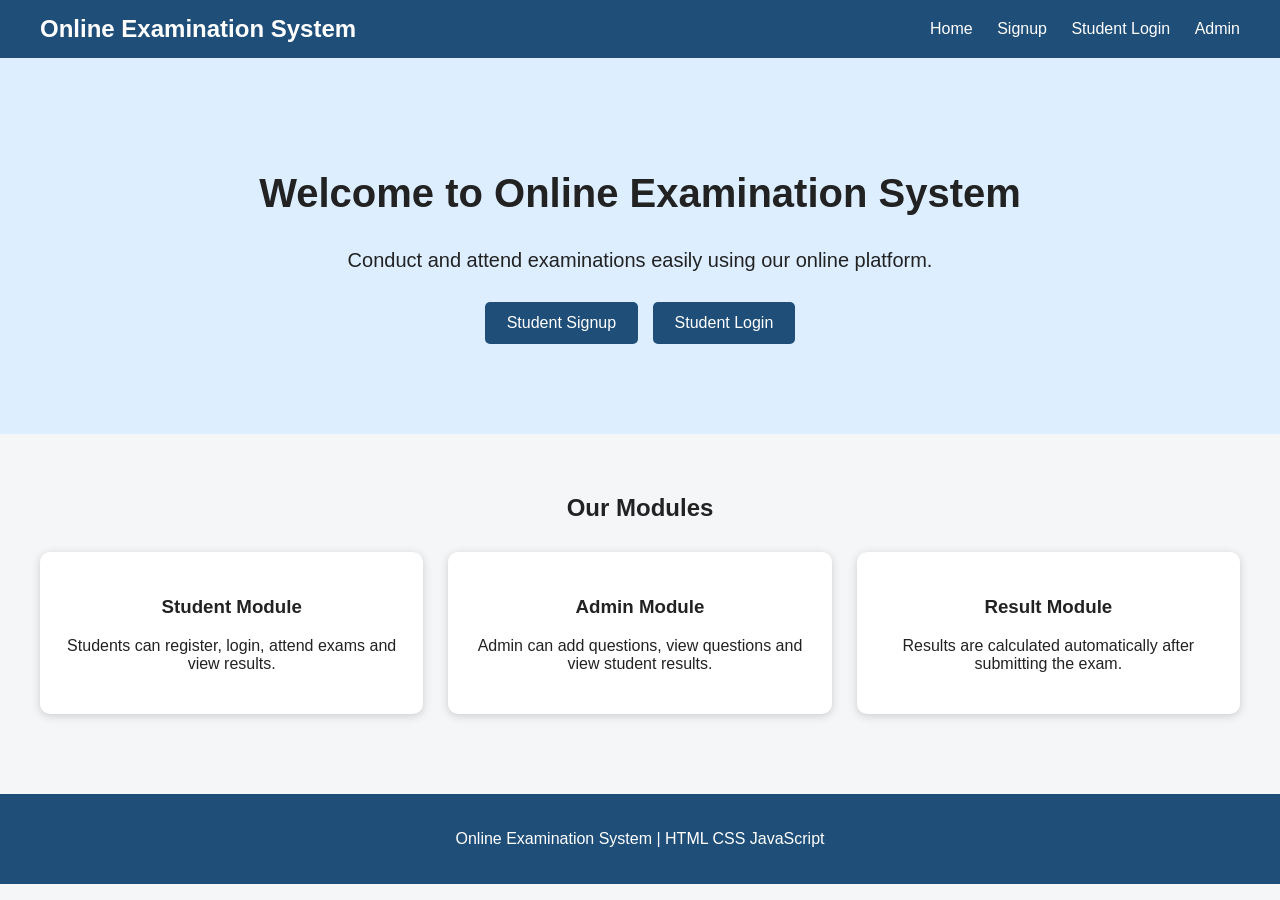
<file: index.html>
<!DOCTYPE html>
<html>
<head>
    <title>Online Examination System</title>
    <link rel="stylesheet" href="style.css">
</head>

<body>

<header>
    <h2>Online Examination System</h2>

    <nav>
        <a href="index.html">Home</a>
        <a href="signup.html">Signup</a>
        <a href="login.html">Student Login</a>
        <a href="admin.html">Admin</a>
    </nav>
</header>

<section class="hero">
    <h1>Welcome to Online Examination System</h1>

    <p>
        Conduct and attend examinations easily using our online platform.
    </p>

    <div>
        <a href="signup.html" class="btn">Student Signup</a>
        <a href="login.html" class="btn">Student Login</a>
    </div>
</section>

<section class="container">

    <h2>Our Modules</h2>

    <div class="cards">

        <div class="card">
            <h3>Student Module</h3>
            <p>
                Students can register, login, attend exams and view results.
            </p>
        </div>

        <div class="card">
            <h3>Admin Module</h3>
            <p>
                Admin can add questions, view questions and view student results.
            </p>
        </div>

        <div class="card">
            <h3>Result Module</h3>
            <p>
                Results are calculated automatically after submitting the exam.
            </p>
        </div>

    </div>

</section>

<footer>
    <p>Online Examination System | HTML CSS JavaScript</p>
</footer>

</body>
</html>
</file>
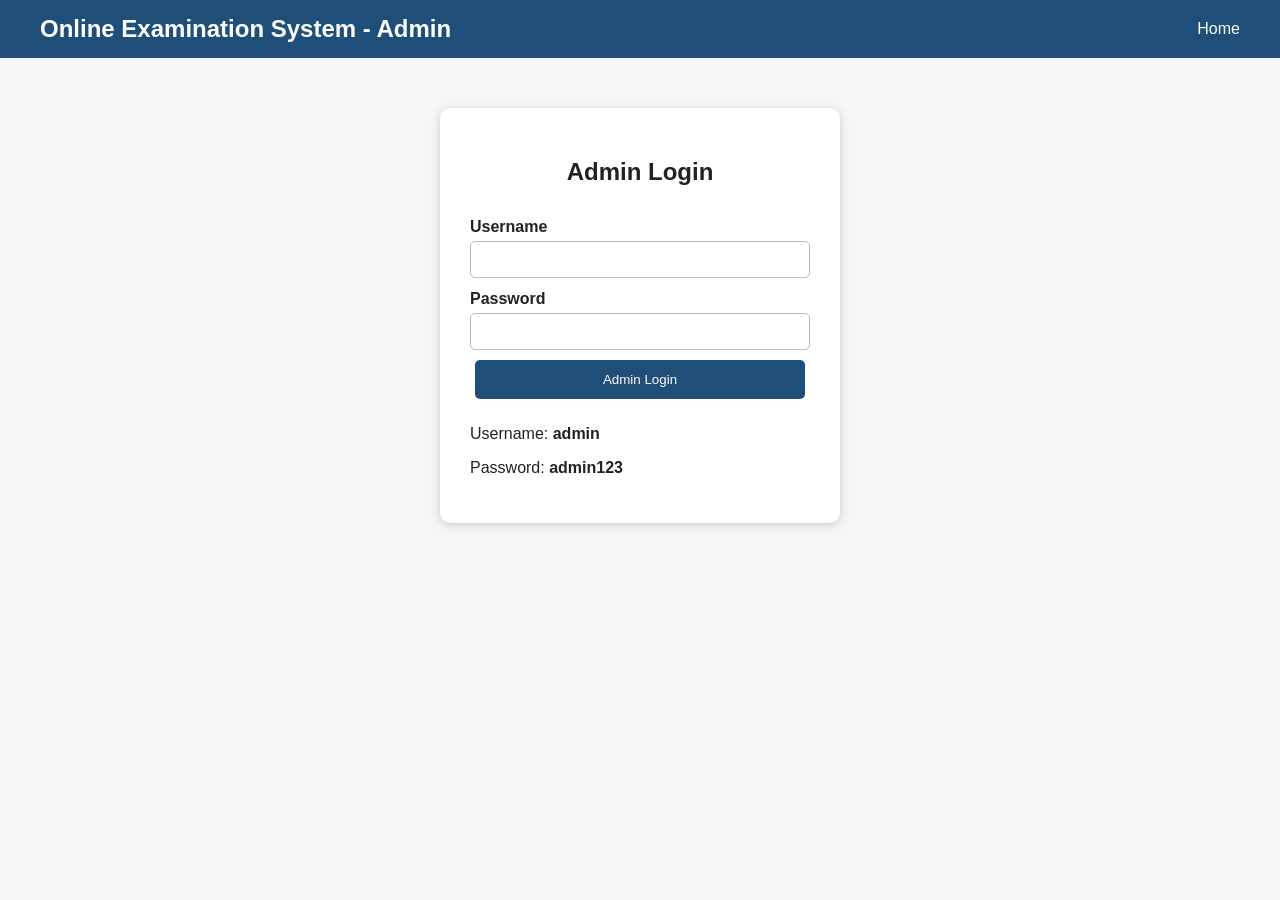
<file: admin.html>
<!DOCTYPE html>
<html>
<head>
    <title>Admin Module</title>
    <link rel="stylesheet" href="style.css">
</head>

<body>

<header>
    <h2>Online Examination System - Admin</h2>

    <nav>
        <a href="index.html">Home</a>
    </nav>
</header>

<!-- ADMIN LOGIN -->

<div class="form-container" id="adminLoginSection">

    <h2>Admin Login</h2>

    <form id="adminLoginForm">

        <label>Username</label>
        <input type="text" id="adminUsername" required>

        <label>Password</label>
        <input type="password" id="adminPassword" required>

        <button type="submit">Admin Login</button>

    </form>

    <p>
        Username: <b>admin</b>
    </p>

    <p>
        Password: <b>admin123</b>
    </p>

</div>


<!-- ADMIN DASHBOARD -->

<div class="admin-container" id="adminDashboard" style="display:none;">

    <h1>Admin Dashboard</h1>

    <button onclick="adminLogout()">
        Logout
    </button>

    <hr>

    <!-- ADD QUESTION -->

    <h2>Add Question</h2>

    <form id="questionForm">

        <label>Question</label>

        <input type="text" id="questionText" required>

        <label>Option A</label>

        <input type="text" id="optionA" required>

        <label>Option B</label>

        <input type="text" id="optionB" required>

        <label>Option C</label>

        <input type="text" id="optionC" required>

        <label>Option D</label>

        <input type="text" id="optionD" required>

        <label>Correct Answer</label>

        <select id="correctAnswer" required>

            <option value="">Select Answer</option>

            <option value="A">A</option>

            <option value="B">B</option>

            <option value="C">C</option>

            <option value="D">D</option>

        </select>

        <button type="submit">
            Add Question
        </button>

    </form>

    <hr>

    <!-- VIEW QUESTIONS -->

    <h2>View Questions</h2>

    <div id="adminQuestions"></div>

    <hr>

    <!-- VIEW RESULTS -->

    <h2>Student Results</h2>

    <div id="adminResults"></div>

</div>

<script src="script.js"></script>

</body>
</html>
</file>
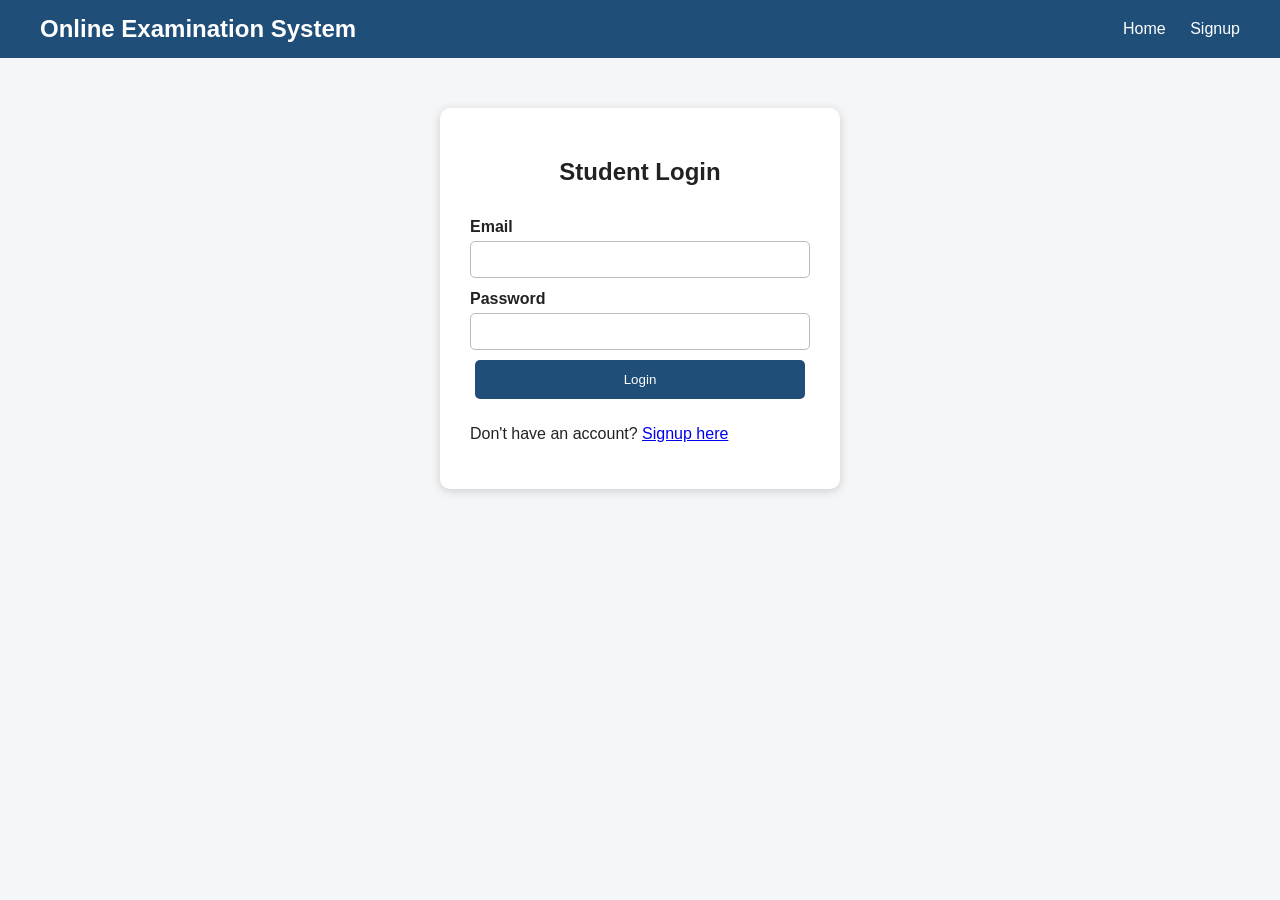
<file: exam.html>
<!DOCTYPE html>
<html>
<head>
    <title>Online Examination</title>
    <link rel="stylesheet" href="style.css">
</head>

<body>

<header>
    <h2>Online Examination</h2>
</header>

<div class="exam-container">

    <h1>JavaScript Examination</h1>

    <p id="studentName"></p>

    <form id="examForm">

        <div id="questionsContainer"></div>

        <button type="submit" class="submit-btn">
            Submit Exam
        </button>

    </form>

</div>

<script src="script.js"></script>

</body>
</html>
</file>
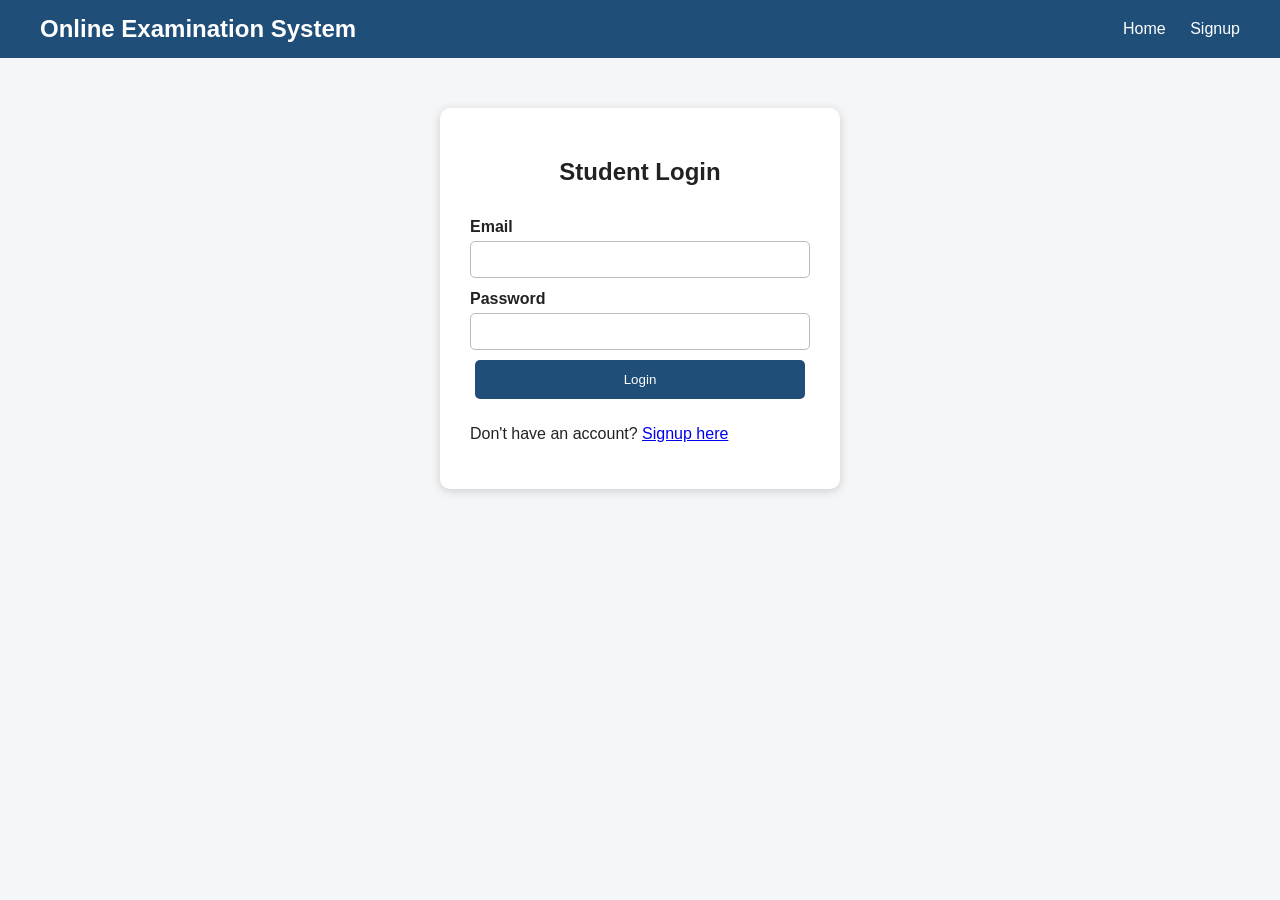
<file: login.html>
<!DOCTYPE html>
<html>
<head>
    <title>Student Login</title>
    <link rel="stylesheet" href="style.css">
</head>

<body>

<header>
    <h2>Online Examination System</h2>

    <nav>
        <a href="index.html">Home</a>
        <a href="signup.html">Signup</a>
    </nav>
</header>

<div class="form-container">

    <h2>Student Login</h2>

    <form id="loginForm">

        <label>Email</label>
        <input type="email" id="loginEmail" required>

        <label>Password</label>
        <input type="password" id="loginPassword" required>

        <button type="submit">Login</button>

    </form>

    <p>
        Don't have an account?
        <a href="signup.html">Signup here</a>
    </p>

</div>

<script src="script.js"></script>

</body>
</html>
</file>
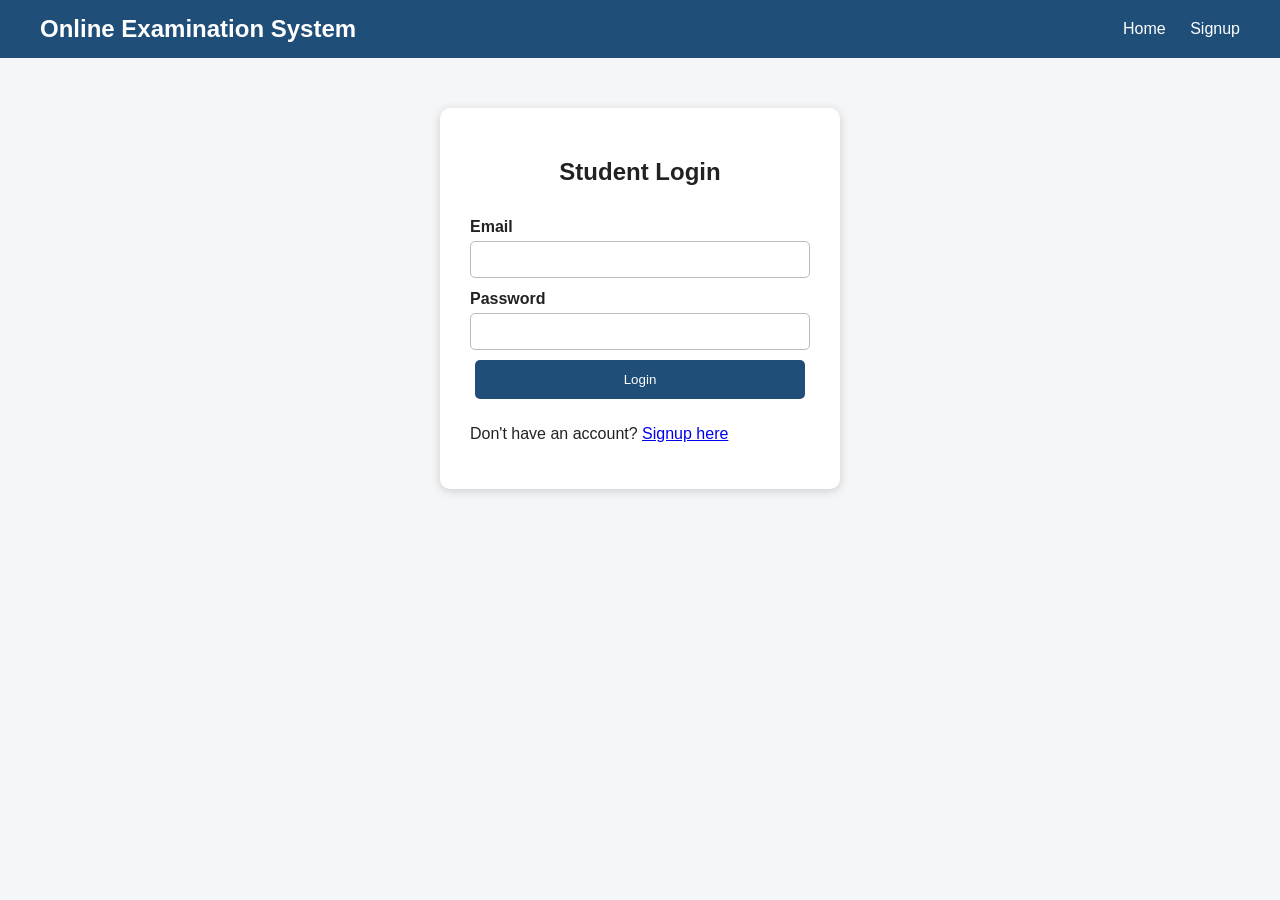
<file: result.html>
<!DOCTYPE html>
<html>
<head>
    <title>Exam Result</title>
    <link rel="stylesheet" href="style.css">
</head>

<body>

<header>
    <h2>Online Examination System</h2>

    <nav>
        <a href="student.html">Dashboard</a>
        <a href="#" onclick="studentLogout()">Logout</a>
    </nav>
</header>

<div class="result-container">

    <h1>Examination Result</h1>

    <h2 id="resultStudent"></h2>

    <div class="result-box">

        <p>
            Score:
            <strong id="resultScore"></strong>
        </p>

        <p>
            Total Questions:
            <strong id="resultTotal"></strong>
        </p>

        <p>
            Percentage:
            <strong id="resultPercentage"></strong>%
        </p>

    </div>

    <button onclick="goDashboard()">
        Back to Dashboard
    </button>

</div>

<script src="script.js"></script>

</body>
</html>
</file>
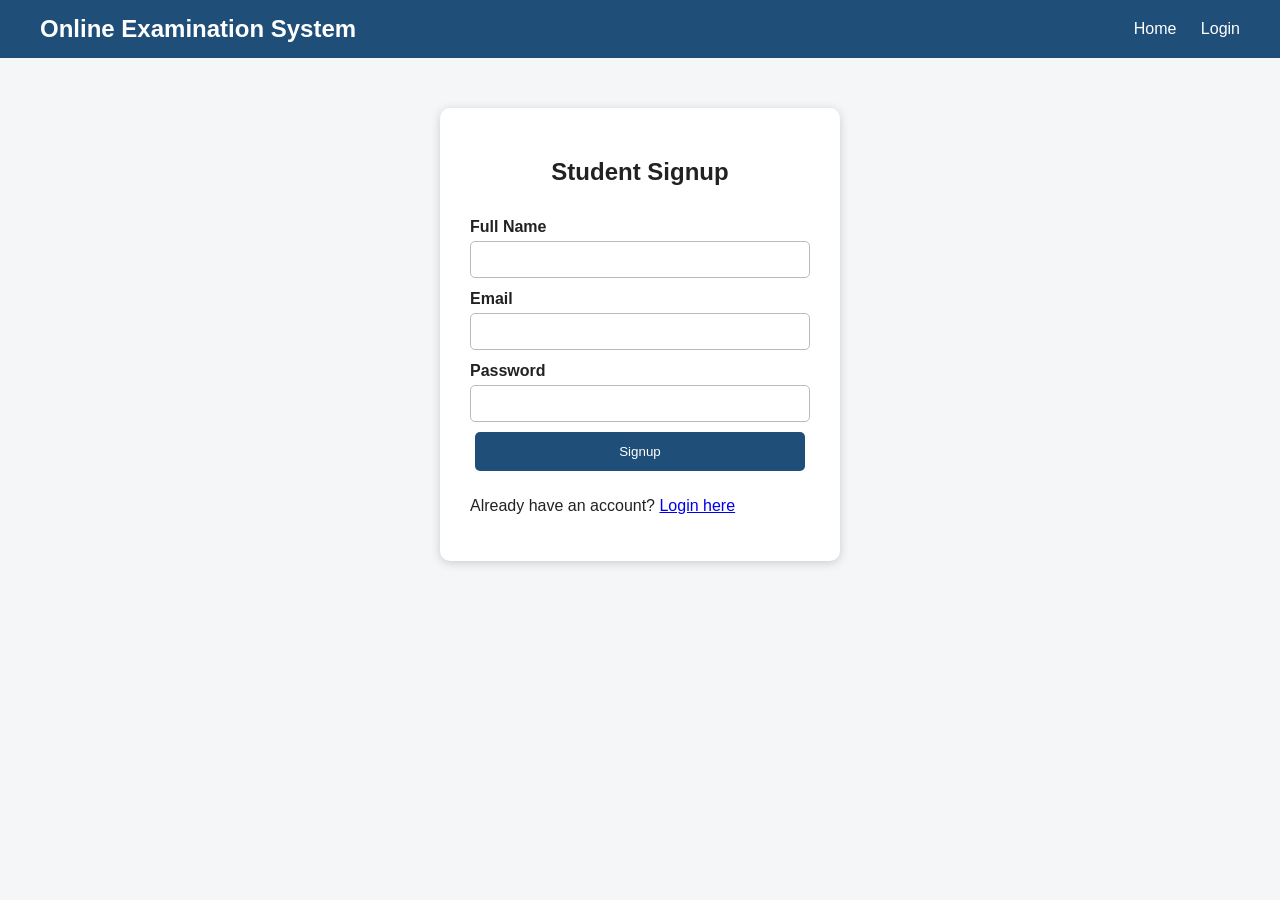
<file: signup.html>
<!DOCTYPE html>
<html>
<head>
    <title>Student Signup</title>
    <link rel="stylesheet" href="style.css">
</head>

<body>

<header>
    <h2>Online Examination System</h2>

    <nav>
        <a href="index.html">Home</a>
        <a href="login.html">Login</a>
    </nav>
</header>

<div class="form-container">

    <h2>Student Signup</h2>

    <form id="signupForm">

        <label>Full Name</label>
        <input type="text" id="signupName" required>

        <label>Email</label>
        <input type="email" id="signupEmail" required>

        <label>Password</label>
        <input type="password" id="signupPassword" required>

        <button type="submit">Signup</button>

    </form>

    <p>
        Already have an account?
        <a href="login.html">Login here</a>
    </p>

</div>

<script src="script.js"></script>

</body>
</html>
</file>
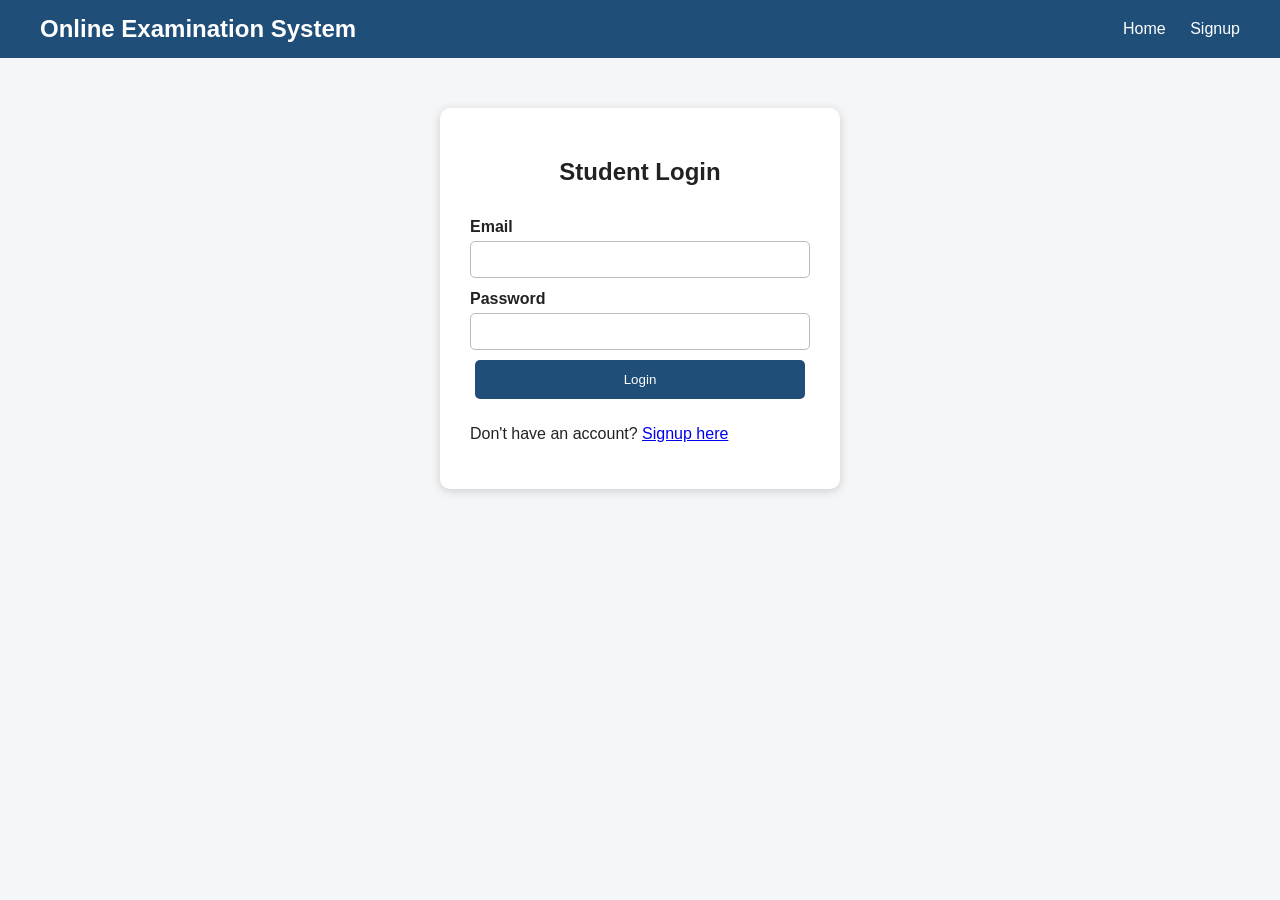
<file: student.html>
<!DOCTYPE html>
<html>
<head>
    <title>Student Dashboard</title>
    <link rel="stylesheet" href="style.css">
</head>

<body>

<header>
    <h2>Student Dashboard</h2>

    <nav>
        <a href="index.html">Home</a>
        <a href="#" onclick="studentLogout()">Logout</a>
    </nav>
</header>

<div class="dashboard">

    <h1 id="welcomeStudent">Welcome Student</h1>

    <p>
        You can attend the examination and view your result here.
    </p>

    <div class="cards">

        <div class="card">
            <h3>Online Exam</h3>

            <p>
                Start your examination.
            </p>

            <button onclick="startExam()">Start Exam</button>
        </div>

        <div class="card">
            <h3>My Result</h3>

            <p>
                View your examination result.
            </p>

            <button onclick="viewResult()">View Result</button>
        </div>

    </div>

</div>

<script src="script.js"></script>

</body>
</html>
</file>
<file: style.css>
* {
    box-sizing: border-box;
}

body {
    margin: 0;
    font-family: Arial, sans-serif;
    background-color: #f4f6f8;
    color: #222;
}

/* HEADER */

header {
    background-color: #1f4e79;
    color: white;
    padding: 15px 40px;

    display: flex;
    justify-content: space-between;
    align-items: center;
}

header h2 {
    margin: 0;
}

nav a {
    color: white;
    text-decoration: none;
    margin-left: 20px;
}

/* HERO */

.hero {
    text-align: center;
    padding: 80px 20px;
    background-color: #dceeff;
}

.hero h1 {
    font-size: 40px;
}

.hero p {
    font-size: 20px;
}

/* BUTTON */

.btn,
button {
    display: inline-block;
    background-color: #1f4e79;
    color: white;
    border: none;
    padding: 12px 22px;
    margin: 10px 5px;
    border-radius: 5px;
    cursor: pointer;
    text-decoration: none;
}

button:hover,
.btn:hover {
    background-color: #163a5c;
}

/* CONTAINER */

.container {
    padding: 40px;
    text-align: center;
}

/* CSS GRID */

.cards {
    display: grid;
    grid-template-columns: repeat(3, 1fr);
    gap: 25px;
    margin-top: 30px;
}

.card {
    background-color: white;
    padding: 25px;
    border-radius: 10px;
    box-shadow: 0 2px 8px #ccc;
}

/* FORM */

.form-container {
    width: 400px;
    max-width: 90%;
    margin: 50px auto;
    background-color: white;
    padding: 30px;
    border-radius: 10px;
    box-shadow: 0 2px 10px #ccc;
}

.form-container h2 {
    text-align: center;
}

form {
    display: flex;
    flex-direction: column;
}

label {
    margin-top: 12px;
    margin-bottom: 5px;
    font-weight: bold;
}

input,
select {
    padding: 10px;
    border: 1px solid #bbb;
    border-radius: 5px;
}

/* DASHBOARD */

.dashboard {
    padding: 50px;
    text-align: center;
}

/* EXAM */

.exam-container {
    width: 800px;
    max-width: 90%;
    margin: 40px auto;
    background-color: white;
    padding: 30px;
    border-radius: 10px;
}

.question {
    background-color: #f1f5f9;
    padding: 20px;
    margin: 20px 0;
    border-radius: 8px;
}

.question h3 {
    margin-top: 0;
}

.question label {
    font-weight: normal;
    display: block;
    margin: 10px 0;
}

.submit-btn {
    width: 200px;
}

/* RESULT */

.result-container {
    width: 600px;
    max-width: 90%;
    margin: 50px auto;
    background-color: white;
    padding: 40px;
    text-align: center;
    border-radius: 10px;
    box-shadow: 0 2px 10px #ccc;
}

.result-box {
    background-color: #eaf4ff;
    padding: 25px;
    margin: 25px 0;
    font-size: 20px;
}

/* ADMIN */

.admin-container {
    width: 900px;
    max-width: 95%;
    margin: 40px auto;
    background-color: white;
    padding: 30px;
    border-radius: 10px;
    box-shadow: 0 2px 10px #ccc;
}

.admin-question {
    background-color: #f1f5f9;
    padding: 15px;
    margin: 15px 0;
    border-radius: 8px;
}

.admin-result {
    background-color: #f1f5f9;
    padding: 15px;
    margin: 10px 0;
    border-radius: 8px;
}

/* FOOTER */

footer {
    text-align: center;
    background-color: #1f4e79;
    color: white;
    padding: 20px;
    margin-top: 40px;
}

/* MOBILE */

@media (max-width: 768px) {

    header {
        flex-direction: column;
        gap: 15px;
    }

    .cards {
        grid-template-columns: 1fr;
    }

    .hero h1 {
        font-size: 30px;
    }

    .dashboard {
        padding: 30px 15px;
    }

}
</file>
